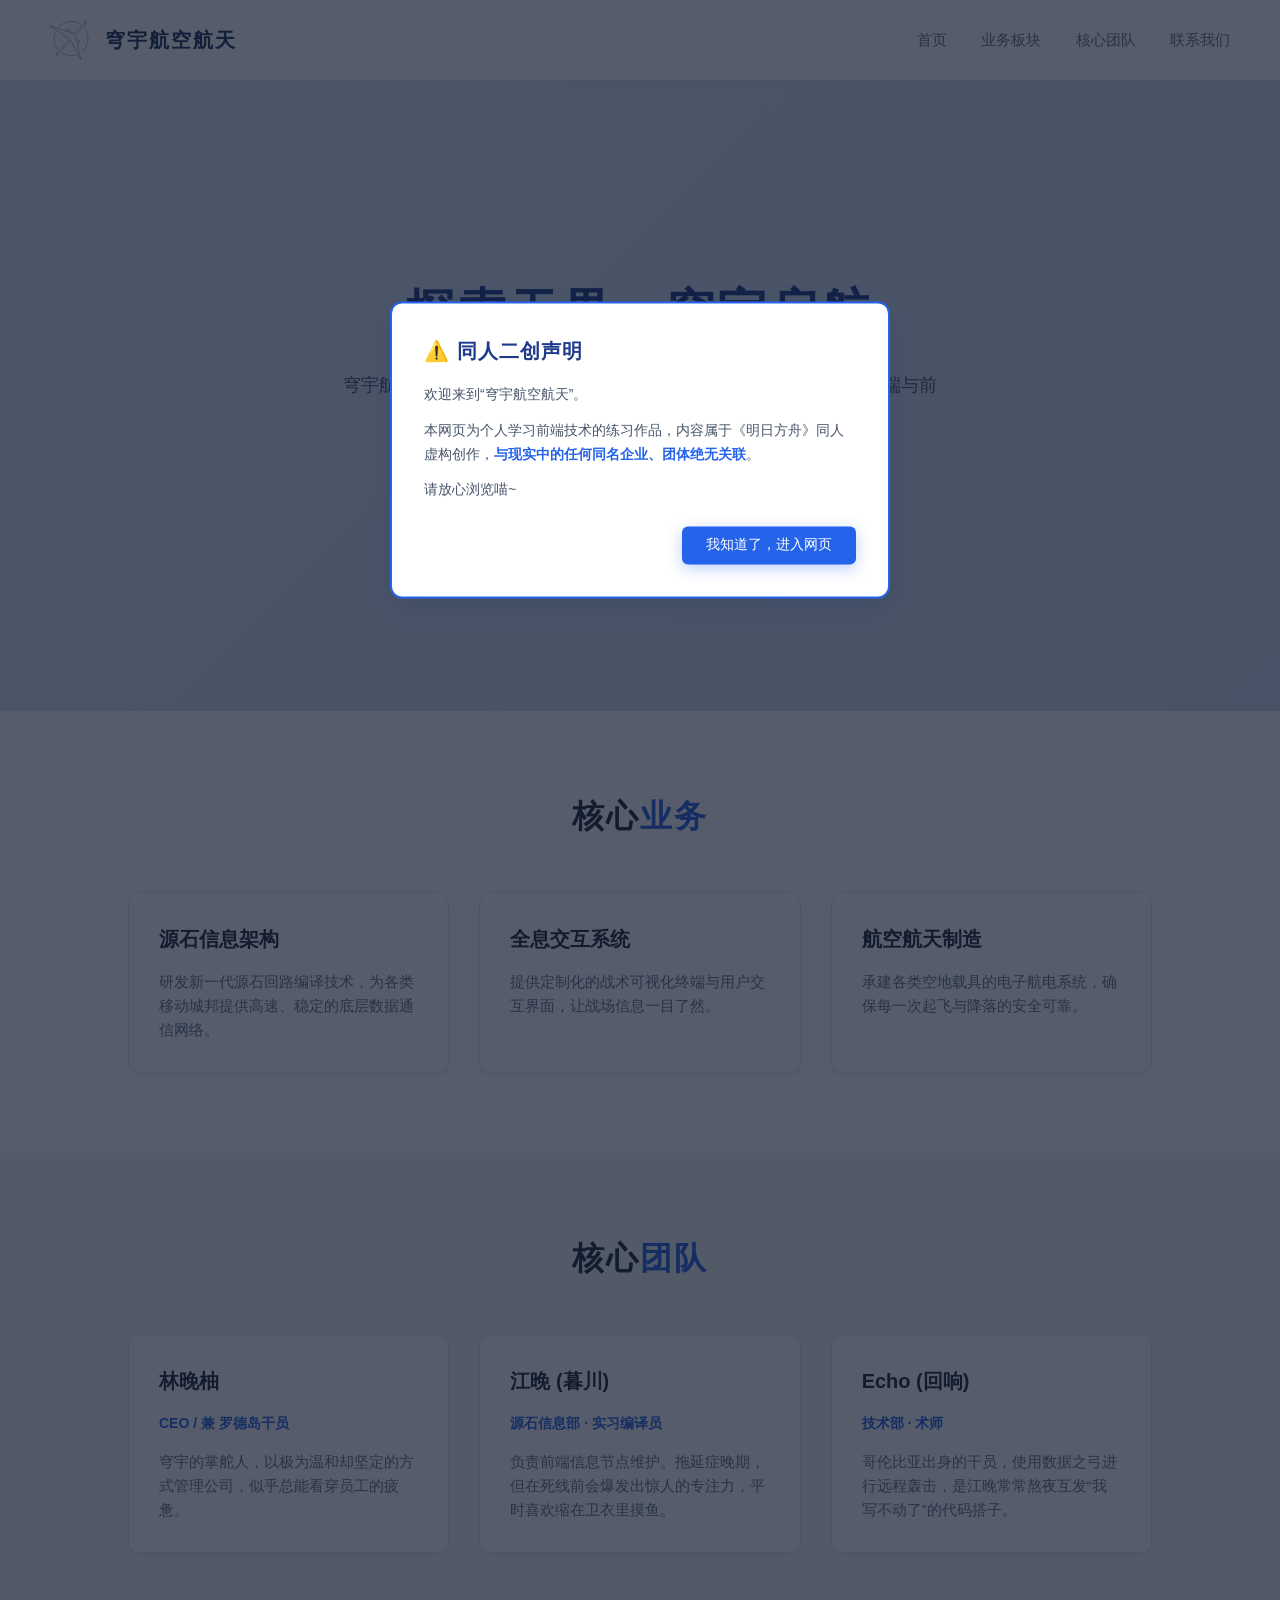
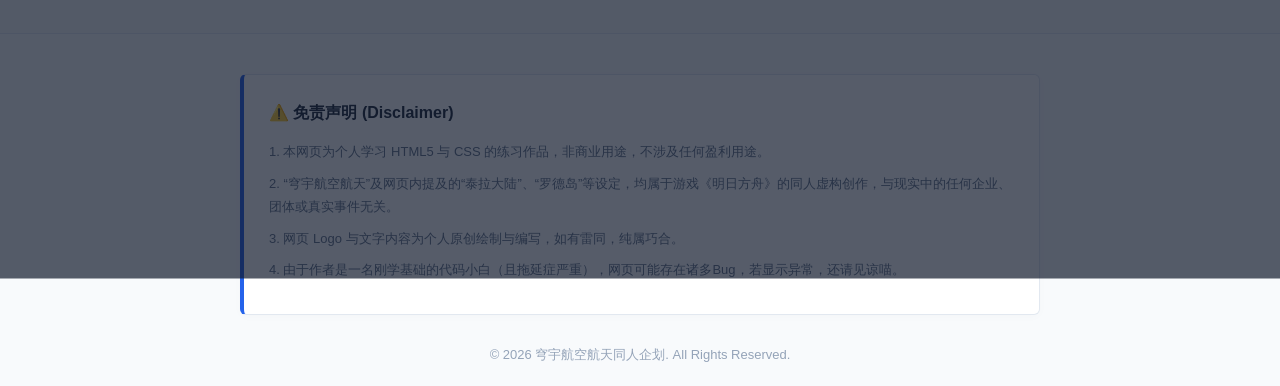
<file: index.html>
<!DOCTYPE html>
<html lang="zh-CN">
<head>
    <meta charset="UTF-8">
    <meta name="viewport" content="width=device-width, initial-scale=1.0">
    <title>穹宇航空航天同人企划 | 探索无界</title>
    <!-- 引入外部 CSS 文件 -->
    <link rel="stylesheet" href="css/style.css">
    <link rel="icon" href="Picture/favicon.ico" type="image/x-icon">
</head>
<body>

    <!-- 同人二创声明弹窗 -->
    <dialog id="welcome-dialog" open>
        <div class="dialog-content">
            <h2>⚠️ 同人二创声明</h2>
            <p>欢迎来到“穹宇航空航天”。</p>
            <p>本网页为个人学习前端技术的练习作品，内容属于《明日方舟》同人虚构创作，<strong>与现实中的任何同名企业、团体绝无关联</strong>。</p>
            <p>请放心浏览喵~</p>
            <!-- form method="dialog" 是原生关闭弹窗的魔法 -->
            <form method="dialog">
                <button class="btn dialog-btn">我知道了，进入网页</button>
            </form>
        </div>
    </dialog>

    <!-- 顶部导航栏 -->
    <header>
        <div class="nav-logo">
            <!-- 这里记得确认你的图片路径是否正确哦 -->
            <img src="Picture/Logo.svg" alt="穹宇航空航天Logo">
            穹宇航空航天
        </div>
        <nav class="nav-links">
            <a href="#">首页</a>
            <a href="#departments">业务板块</a>
            <a href="#team">核心团队</a>
            <a href="#">联系我们</a>
        </nav>
    </header>

    <!-- 主内容区域 -->
    <main>
        <!-- 主视觉区 -->
        <section class="hero">
            <h1>探索无界 · 穹宇启航</h1>
            <p>穹宇航空航天同人企划，致力于为泰拉大陆提供最可靠的全息交互终端与前沿源石回路技术设定。</p>
            <button class="btn" onclick="alert('博士，实习生于江晚正在摸鱼，暂时无法响应...')">在线咨询</button>
        </section>

        <!-- 业务板块 -->
        <section id="departments" class="section-container">
            <h2 class="section-title">核心<span>业务</span></h2>
            <div class="grid-container">
                <article class="card">
                    <h3>源石信息架构</h3>
                    <p>研发新一代源石回路编译技术，为各类移动城邦提供高速、稳定的底层数据通信网络。</p>
                </article>
                <article class="card">
                    <h3>全息交互系统</h3>
                    <p>提供定制化的战术可视化终端与用户交互界面，让战场信息一目了然。</p>
                </article>
                <article class="card">
                    <h3>航空航天制造</h3>
                    <p>承建各类空地载具的电子航电系统，确保每一次起飞与降落的安全可靠。</p>
                </article>
            </div>
        </section>

        <!-- 核心团队 -->
        <section id="team" class="section-container bg-gray">
            <h2 class="section-title">核心<span>团队</span></h2>
            <div class="grid-container">
                <article class="card">
                    <h3>林晚柚</h3>
                    <div class="role">CEO / 兼 罗德岛干员</div>
                    <p>穹宇的掌舵人，以极为温和却坚定的方式管理公司，似乎总能看穿员工的疲惫。</p>
                </article>
                <article class="card">
                    <h3>江晚 (暮川)</h3>
                    <div class="role">源石信息部 · 实习编译员</div>
                    <p>负责前端信息节点维护。拖延症晚期，但在死线前会爆发出惊人的专注力，平时喜欢缩在卫衣里摸鱼。</p>
                </article>
                <article class="card">
                    <h3>Echo (回响)</h3>
                    <div class="role">技术部 · 术师</div>
                    <p>哥伦比亚出身的干员，使用数据之弓进行远程轰击，是江晚常常熬夜互发“我写不动了”的代码搭子。</p>
                </article>
            </div>
        </section>
    </main>

    <!-- 页脚与免责声明 -->
    <footer>
        <div class="disclaimer-box">
            <h4>&#9888;&#65039; 免责声明 (Disclaimer)</h4>
            <p>1. 本网页为个人学习 HTML5 与 CSS 的练习作品，非商业用途，不涉及任何盈利用途。</p>
            <p>2. “穹宇航空航天”及网页内提及的“泰拉大陆”、“罗德岛”等设定，均属于游戏《明日方舟》的同人虚构创作，与现实中的任何企业、团体或真实事件无关。</p>
            <p>3. 网页 Logo 与文字内容为个人原创绘制与编写，如有雷同，纯属巧合。</p>
            <p>4. 由于作者是一名刚学基础的代码小白（且拖延症严重），网页可能存在诸多Bug，若显示异常，还请见谅喵。</p>
        </div>
        <div class="copyright">
            &copy; 2026 穹宇航空航天同人企划. All Rights Reserved.
        </div>
    </footer>
    
</body>
</html>
</file>
<file: css/style.css>
/* --- 基础全局样式 --- */
* { margin: 0; padding: 0; box-sizing: border-box; }
body {
    font-family: 'Segoe UI', Tahoma, Geneva, Verdana, sans-serif;
    background-color: #f4f7f9; 
    color: #333333;
    line-height: 1.6;
}
a { text-decoration: none; color: inherit; }

/* --- 顶部导航栏 --- */
header {
    display: flex;
    justify-content: space-between;
    align-items: center;
    padding: 20px 50px;
    background: rgba(255, 255, 255, 0.9);
    position: sticky;
    top: 0;
    backdrop-filter: blur(10px);
    border-bottom: 1px solid #e2e8f0;
    z-index: 100; /* 降低 z-index，把最高层让给弹窗 */
    box-shadow: 0 2px 10px rgba(0,0,0,0.03);
}
.nav-logo {
    display: flex;
    align-items: center;
    font-size: 20px;
    font-weight: bold;
    letter-spacing: 2px;
    color: #1a365d;
}
.nav-logo img { height: 40px; margin-right: 15px; }
.nav-links a {
    margin-left: 30px;
    color: #64748b;
    font-size: 15px;
    transition: 0.3s;
}
.nav-links a:hover { color: #2563eb; }

/* --- 主视觉区 --- */
.hero {
    height: 70vh;
    display: flex;
    flex-direction: column;
    justify-content: center;
    align-items: center;
    text-align: center;
    background: linear-gradient(135deg, #e0eafc 0%, #cfdef3 100%);
    padding: 0 20px;
}
.hero h1 {
    font-size: 48px;
    letter-spacing: 4px;
    margin-bottom: 20px;
    color: #1e3a8a; 
}
.hero p {
    font-size: 18px;
    color: #475569;
    max-width: 600px;
    margin-bottom: 40px;
}
.btn {
    padding: 14px 40px;
    background-color: #2563eb;
    color: #fff;
    border-radius: 8px;
    border: none;
    font-size: 16px;
    cursor: pointer;
    transition: 0.3s;
    box-shadow: 0 4px 15px rgba(37, 99, 235, 0.3);
}
.btn:hover {
    background-color: #1d4ed8;
    transform: translateY(-2px);
    box-shadow: 0 6px 20px rgba(37, 99, 235, 0.4);
}

/* --- 公用区块样式 --- */
.section-title {
    text-align: center;
    font-size: 32px;
    margin-bottom: 50px;
    color: #1e293b;
    letter-spacing: 2px;
}
.section-title span { color: #2563eb; }
.section-container {
    padding: 80px 10%;
    background-color: #ffffff;
}
.bg-gray {
    background-color: #f4f7f9; /* 抽离了内联样式 */
}
.grid-container {
    display: grid;
    grid-template-columns: repeat(auto-fit, minmax(280px, 1fr));
    gap: 30px;
}

/* --- 卡片样式 --- */
.card {
    background: #ffffff;
    padding: 30px;
    border-radius: 12px;
    border: 1px solid #e2e8f0;
    transition: 0.3s;
    box-shadow: 0 4px 6px -1px rgba(0, 0, 0, 0.05), 0 2px 4px -1px rgba(0, 0, 0, 0.03);
}
.card:hover {
    transform: translateY(-5px);
    box-shadow: 0 10px 25px rgba(0,0,0,0.1);
    border-color: #bfdbfe;
}
.card h3 { color: #1e293b; margin-bottom: 15px; font-size: 20px; }
.card .role { color: #2563eb; font-size: 14px; margin-bottom: 15px; font-weight: bold; }
.card p { color: #64748b; font-size: 15px; }

/* --- 页脚与免责声明 --- */
footer {
    padding: 40px 20px 20px;
    background-color: #f8fafc;
    text-align: center;
    border-top: 1px solid #e2e8f0;
}
.disclaimer-box {
    background: #ffffff;
    border: 1px solid #e2e8f0;
    border-left: 4px solid #2563eb;
    border-radius: 6px;
    padding: 25px;
    max-width: 800px;
    margin: 0 auto 30px;
    text-align: left;
    box-shadow: 0 2px 10px rgba(0,0,0,0.02);
}
.disclaimer-box h4 {
    color: #1e293b;
    margin-bottom: 15px;
    font-size: 16px;
}
.disclaimer-box p {
    color: #64748b;
    font-size: 13px;
    margin-bottom: 8px;
    line-height: 1.8;
}
.copyright {
    color: #94a3b8;
    font-size: 13px;
}

/* =========================================
   🌟 核心魔法：弹窗专属样式 (纯 CSS 遮罩)
========================================= */
dialog {
    /* 核心：强制脱离文档流，完美居中 */
    position: fixed;
    top: 50%;
    left: 50%;
    transform: translate(-50%, -50%);
    z-index: 9999;
    
    /* 弹窗自身外观（适配浅色主题） */
    padding: 32px;
    border: 2px solid #2563eb; /* 主题蓝边框 */
    border-radius: 12px;
    background-color: #ffffff;
    color: #333333;
    width: 90%;
    max-width: 500px;
    /* 💡 阴影魔法：用 100vmax 的黑色半透明阴影铺满全屏，替代出错的 backdrop！ */
    box-shadow: 0 0 0 100vmax rgba(15, 23, 42, 0.7), 
                0 10px 30px rgba(37, 99, 235, 0.2);
}

.dialog-content h2 {
    color: #1e3a8a;
    margin-bottom: 16px;
    letter-spacing: 1px;
    font-size: 20px;
}

.dialog-content p {
    margin-bottom: 12px;
    font-size: 14px;
    color: #475569;
    line-height: 1.7;
}

.dialog-content strong {
    color: #2563eb;
}

.dialog-content form {
    margin-top: 24px;
    text-align: right;
}

.dialog-btn {
    padding: 10px 24px;
    font-size: 14px;
    border-radius: 6px;
}


/* --- 手机端适配 (Media Queries) --- */
@media (max-width: 768px) {
    header { flex-direction: column; padding: 15px 20px; }
    .nav-logo { margin-bottom: 15px; font-size: 18px; }
    .nav-logo img { height: 35px; }
    .nav-links a { margin: 0 10px; font-size: 14px; }
    
    .hero { height: auto; padding: 60px 20px; }
    .hero h1 { font-size: 32px; letter-spacing: 2px; }
    .hero p { font-size: 15px; }
    .btn { padding: 12px 30px; font-size: 15px; }
    
    .section-container { padding: 40px 20px; }
    .section-title { font-size: 24px; margin-bottom: 30px; }
    .grid-container { grid-template-columns: 1fr; gap: 20px; }
    .card { padding: 20px; }
    
    .disclaimer-box { padding: 15px; margin-bottom: 20px; }
    .disclaimer-box p { font-size: 12px; }

    /* 手机端弹窗适配 */
    dialog { padding: 24px; width: 92%; }
    .dialog-content h2 { font-size: 18px; }
}
</file>
